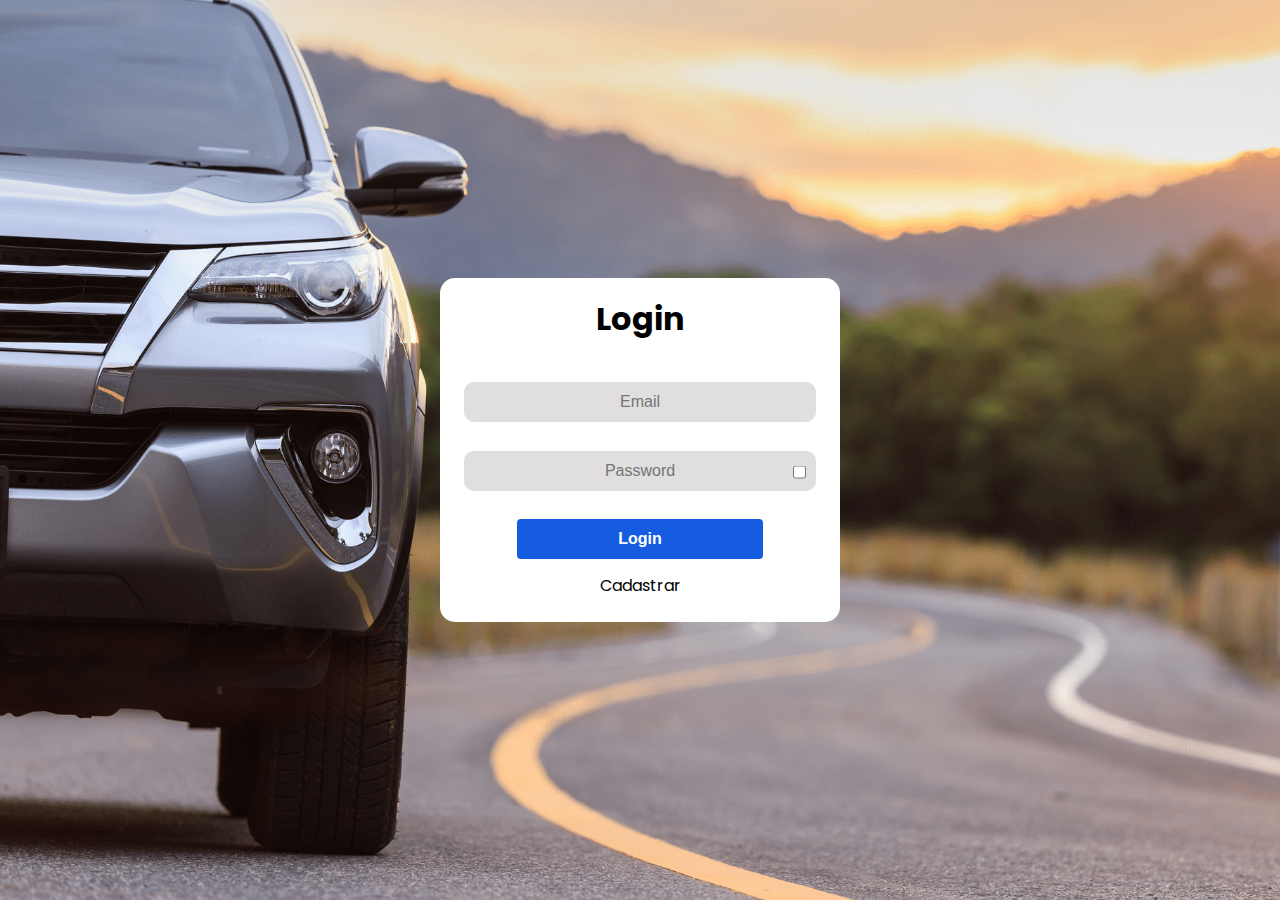
<file: Aluguelcarros/Login/index.html>
<!DOCTYPE html>
<html lang="pt-br">
<head>
    <meta charset="UTF-8">
    <meta name="viewport" content="width=device-width, initial-scale=1.0">
    <title>Login</title>
    <link rel="stylesheet" href="style.css">
</head>

<body>
    <div class="container">
        <div class="main"> 
            <div class="h1">
                <h1>Login</h1>
            </div>
            <div class="login">
                <form class="form" action="login.php" method="post">
                    <input class="input" type="email" name="email" placeholder="Email" required>

                    <div class="password-container">
                        <input class="input" type="password" name="senha" id="senhaInput" placeholder="Password" required>
                        <input type="checkbox" id="mostrarSenha">
                        <label for="mostrarSenha" class="checkbox-label"></label>
                    </div>
                    
                    <button>Login</button> 
                    <a href="cadastro.html">Cadastrar</a>
                </form>
            </div>
        </div>
    </div>
</body>
<script src="main.js"></script> 
</html>
</file>
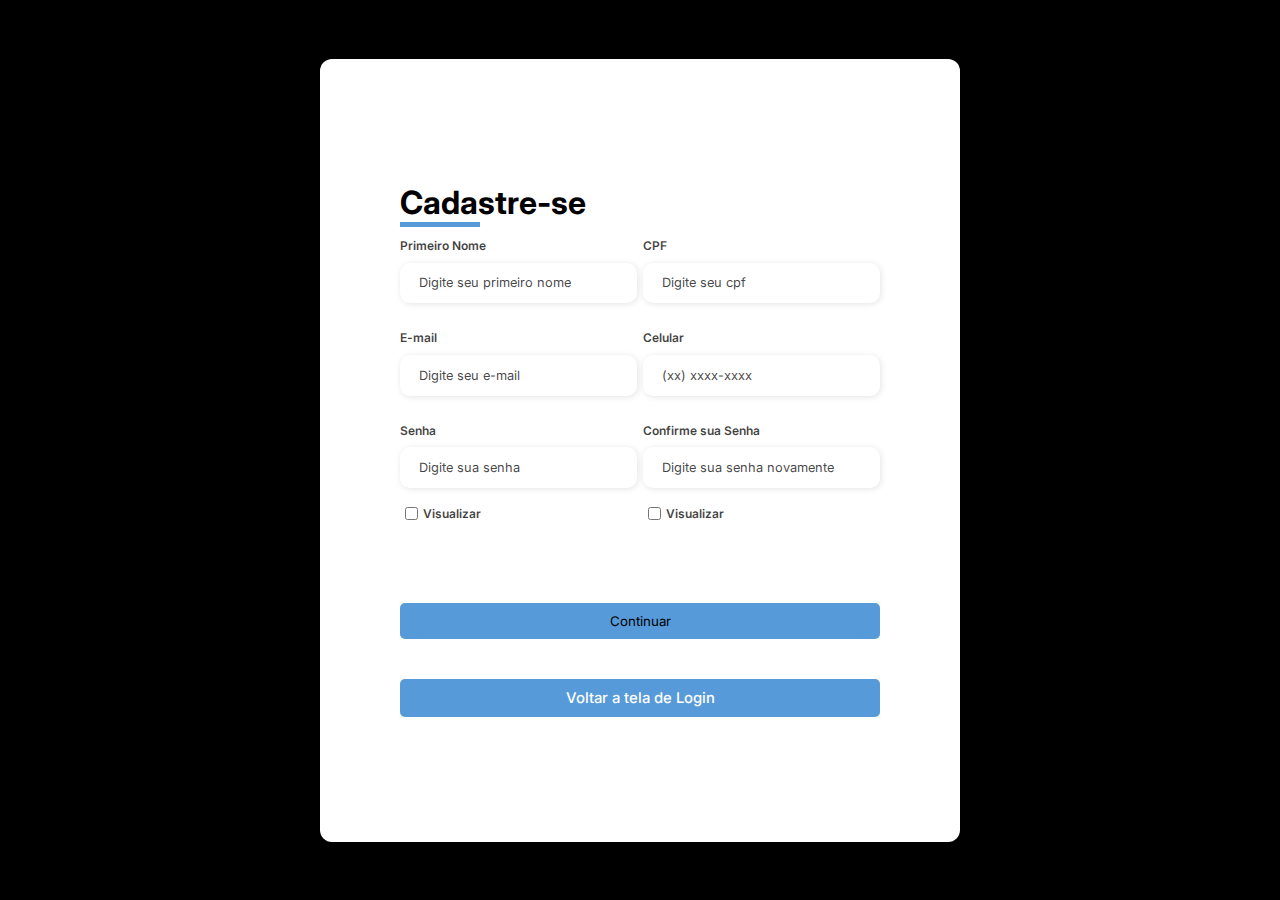
<file: Aluguelcarros/cadastro.html>
<!DOCTYPE html>
  <html lang="pt-br">
  
  <head>
      <meta charset="UTF-8">
      <meta http-equiv="X-UA-Compatible" content="IE=edge">
      <meta name="viewport" content="width=device-width, initial-scale=1.0">
      <link rel="shortcut icon" href="img/fav.png" type="image/x-icon">
      <title>Cadastro</title>
  </head>
  <style>
      @import url('https://fonts.googleapis.com/css2?family=Inter:wght@200;300;400;500&family=Open+Sans:wght@300;400;500;600&display=swap');
  * {
      padding: 0;
      margin: 0;
      box-sizing: border-box;
      font-family: 'Inter', sans-serif;
  }
  
  body {
      width: 100%;
      height: 100vh;
      display: flex;
      justify-content: center;
      align-items: center;
      background-color: black;
  }
  
  .container {
      width: 100%;
      margin-left: auto;
      margin-right: auto;
      height: 87vh;
      display: flex;
      box-shadow: 5px 5px 10px rgba(0, 0, 0, 0.212);
      justify-content: center;
  }
  
  .form-image img {
      width: 50%;
  }
  
  .form {
      width: 60%;
      display: flex;
      flex-direction: column;
      justify-content: center;
      align-items: center;
      padding: 5rem;
      border-radius: 50px 50px 50px 50px;
      background-color: white;
      
  
  }
  
  .form-header {
      display: flex;
      justify-content: space-between;
  }
  
  
  .login-button button a {
      text-decoration: none;
      font-weight: 500;
      color: #fff;
  }
  
  .form-header h1::after {
      content: '';
      display: block;
      width: 5rem;
      height: 0.3rem;
      background-color: #3687d3d7;
      margin: 0 auto;
      position: absolute;
  }
  
  .input-group {
      display: flex;
      flex-wrap: wrap;
      justify-content: space-between;
      padding: 1rem 0;
  }
  
  .input-box {
      display: flex;
      flex-direction: column;
      margin-bottom: 1.1rem;
      
  }
  
  .input-box input {
      margin: 0.6rem 0;
      padding: 0.8rem 1.2rem;
      border: none;
      border-radius: 10px;
      box-shadow: 1px 1px 6px #0000001c;
      font-size: 0.8rem;
  }
  
  .input-box input:hover {
      background-color: #eeeeee75;
  }
  
  .input-box input:focus-visible {
      outline: 1px solid #3687d3d7;
  }
  
  .input-box label,
  .gender-title h6 {
      font-size: 0.75rem;
      font-weight: 600;
      color: #000000c0;
  }
  
  .input-box input::placeholder {
      color: #000000be;
  }
  
  .gender-group {
      display: flex;
      justify-content: space-between;
      margin-top: 0.62rem;
      padding: 0 .5rem;
  }
  
  .gender-input {
      display: flex;
      align-items: center;
  }
  
  .gender-input input {
      margin-right: 0.35rem;
  }
  
  .gender-input label {
      font-size: 0.81rem;
      font-weight: 600;
      color: #000000c0;
  }
  
  
  .continue-button button {
      width: 100%;
      margin-top: 2.5rem;
      border: none;
      background-color: #3687d3d7;
      padding: 0.62rem;
      border-radius: 5px;
      cursor: pointer;
      transition: background-color 0.2s ease, transform 0.2s ease;
  }
  
  .continue-button button:hover {
      background-color: #2b6bb2;
      transform: scale(1.05);
  }
  
  .continue-button button a {
      text-decoration: none;
      font-size: 0.93rem;
      font-weight: 500;
      color: #fff;
  }
  
  
  .visualizar{
      user-select: none;
      display: flex;
      align-items: center;
  }
  
  .visualizar input{
      margin-left: 5px;
      margin-right: 5px;
      box-shadow: none;
  }
  
  @media screen and (max-width: 1330px) {
      .form-image {
          display: none;
      }
      .container {
          width: 50%;
      }
      .form {
          width: 100%;
          border-radius: 12px;
      }
  }
  
  @media screen and (max-width: 1064px) {
      .container {
          width: 90%;
          height: auto;
      }
      .input-group {
          flex-direction: column;
          z-index: 5;
          padding-right: 5rem;
          max-height: 10rem;
          overflow-y: scroll;
          flex-wrap: nowrap;
      }
      .gender-inputs {
          margin-top: 2rem;
      }
      .gender-group {
          flex-direction: column;
      }
      .gender-title h6 {
          margin: 0;
      }
      .gender-input {
          margin-top: 0.5rem;
      }
  }
  
  </style>
  
  <body>
      <div class="fundo">
  
          <div class="container">
              <div class="form">
                  <form action="php/cadastro.php" method="post" id="formulario">
                      <div class="form-header">
                          <div class="title">
                              <h1>Cadastre-se</h1>
                          </div>
                      </div>
                      
                      <div class="input-group">
                          <div class="input-box">
                              <label for="firstname">Primeiro Nome</label>
                              <input id="firstname" type="text" name="firstname" placeholder="Digite seu primeiro nome"
                              required>
                          </div>
                          
                          <div class="input-box">
                              <label for="cpf">CPF</label>
                              <input id="cpf" type="number" name="cpf" placeholder="Digite seu cpf " required>
                          </div>
                          
                          <div class="input-box">
                              <label for="email">E-mail</label>
                              <input id="email" type="email" name="email" placeholder="Digite seu e-mail" required>
                          </div>
                          
                          <div class="input-box">
                              <label for="number">Celular</label>
                              <input id="numero" type="tel" name="celular" placeholder="(xx) xxxx-xxxx" required>
                          </div>
                          
                          <div class="input-box">
                              <label for="password">Senha</label>
                              <input id="password" type="password" name="password" placeholder="Digite sua senha" required>
                              
                              <div class="visualizar">
                                  <input type="checkbox" name="Vsenha" id="Vsenha" onclick="visu('password')">
                                  <label for="Vsenha">Visualizar</label>
                              </div>
                          </div>
                          
                          
                          <div class="input-box">
                              <label for="confirmPassword">Confirme sua Senha</label>
                              <input id="confirmPassword" type="password" name="confirmPassword"
                              placeholder="Digite sua senha novamente" required>
                              <div class="visualizar">
                                  <input type="checkbox" name="Vconsenha" id="Vconsenha" onclick="visu('confirmPassword')">
                                  <label for="Vconsenha">Visualizar</label>
                              </div>
                          </div>
                          
                      </div>
                      
                      <div class="continue-button">
                          <button type="submit">Continuar</button>
                          
                          <button><a href="/CupomTech-main-lugas zp/CupomTech-main/CupomTech-main/html/login.html">Voltar a tela de Login</a> </button>
                      </div>
                  </form>
          </div>
      </div>
  </body>
      
  <script>
  
  var formulario = document.getElementById('formulario');
  
  addEventListener('input', formatInput)
  
  function formatInput() {
      var tel = document.getElementById('numero');
      var valor = tel.value;
  
      valor = valor.replace(/\D/g, '');
      valor = valor.replace(/^(\d{2})(\d{4})(\d{1,4}).*/, '($1) $2-$3');
  
      tel.value = valor;
  
      var senha = document.getElementById('password');
      var conSenha = document.getElementById('confirmPassword');
  
      if (senha.value != conSenha.value || senha.value == '' || conSenha.value == '') {
          senha.style.border = '2px solid red';
          conSenha.style.border = '2px solid red';
      }else {
          senha.style.border = '2px solid green';
          conSenha.style.border = '2px solid green';
      }
  }
  
  function visu(input) {
      var input = document.getElementById(input);
      if (input.type == 'password') {
          input.type = 'text';
      }else {
          input.type = 'password';
      }
  
  } 
  /*--------------------
  Vars
  --------------------*/
  const deg = (a) => Math.PI / 180 * a
  const rand = (v1, v2) => Math.floor(v1 + Math.random() * (v2 - v1))
  const opt = {
    particles: window.width / 500 ? 1000 : 500,
    noiseScale: 0.009,
    angle: Math.PI / 180 * -90,
    h1: rand(0, 360),
    h2: rand(0, 360),
    s1: rand(20, 90),
    s2: rand(20, 90),
    l1: rand(30, 80),
    l2: rand(30, 80),
    strokeWeight: 1.2,
    tail: 82,
  }
  const Particles = []
  let time = 0
  document.body.addEventListener('click', () => {
    opt.h1 = rand(0, 360)
    opt.h2 = rand(0, 360)
    opt.s1 = rand(20, 90)
    opt.s2 = rand(20, 90)
    opt.l1 = rand(30, 80)
    opt.l2 = rand(30, 80)
    opt.angle += deg(random(60, 60)) * (Math.random() > .5 ? 1 : -1)
    
    for (let p of Particles) {
      p.randomize()
    }
  })
  
  
  /*--------------------
  Particle
  --------------------*/
  class Particle {
    constructor(x, y) {
      this.x = x
      this.y = y
      this.lx = x
      this.ly = y
      this.vx = 0
      this.vy = 0
      this.ax = 0
      this.ay = 0
      this.hueSemen = Math.random()
      this.hue = this.hueSemen > .5 ? 20 + opt.h1 : 20 + opt.h2
      this.sat = this.hueSemen > .5 ? opt.s1 : opt.s2
      this.light = this.hueSemen > .5 ? opt.l1 : opt.l2
      this.maxSpeed = this.hueSemen > .5 ? 3 : 2
    }
    
    randomize() {
      this.hueSemen = Math.random()
      this.hue = this.hueSemen > .5 ? 20 + opt.h1 : 20 + opt.h2
      this.sat = this.hueSemen > .5 ? opt.s1 : opt.s2
      this.light = this.hueSemen > .5 ? opt.l1 : opt.l2
      this.maxSpeed = this.hueSemen > .5 ? 3 : 2
    }
    
    update() {
      this.follow()
      
      this.vx += this.ax
      this.vy += this.ay
      
      var p = Math.sqrt(this.vx * this.vx + this.vy * this.vy)
      var a = Math.atan2(this.vy, this.vx)
      var m = Math.min(this.maxSpeed, p)
      this.vx = Math.cos(a) * m
      this.vy = Math.sin(a) * m
      
      this.x += this.vx
      this.y += this.vy
      this.ax = 0
      this.ay = 0
      
      this.edges()
    }
    
    follow() {
      let angle = (noise(this.x * opt.noiseScale, this.y * opt.noiseScale, time * opt.noiseScale)) * Math.PI * 0.5 + opt.angle
      
      this.ax += Math.cos(angle)
      this.ay += Math.sin(angle)
      
    }
    
    updatePrev() {
      this.lx = this.x
      this.ly = this.y
    }
    
    edges() {
      if (this.x < 0) {
        this.x = width
        this.updatePrev()
      }
      if (this.x > width) {
        this.x = 0
        this.updatePrev()
      }
      if (this.y < 0) {
        this.y = height
        this.updatePrev()
      }
      if (this.y > height) {
        this.y = 0
        this.updatePrev()
      }
    }
    
    render () {
      stroke(`hsla(${this.hue}, ${this.sat}%, ${this.light}%, .5)`)
      line(this.x, this.y, this.lx, this.ly)
      this.updatePrev()
    }
  }
  
  
  /*--------------------
  Setup
  --------------------*/
  function setup() {
    createCanvas(windowWidth, windowHeight)
    for (let i = 0; i < opt.particles; i++) {
      Particles.push(new Particle(Math.random() * width, Math.random() * height))
    }
    strokeWeight(opt.strokeWeight)
  }
  
  
  /*--------------------
  Draw
  --------------------*/
  function draw() {
    time++
    background(0, 100 - opt.tail)
    
    for (let p of Particles) {
      p.update()
      p.render()
    }
  }
  
  
  /*--------------------
  Resize
  --------------------*/
  function windowResized() {
    resizeCanvas(windowWidth, windowHeight)
  }
  
  </script>
  </html>
</file>
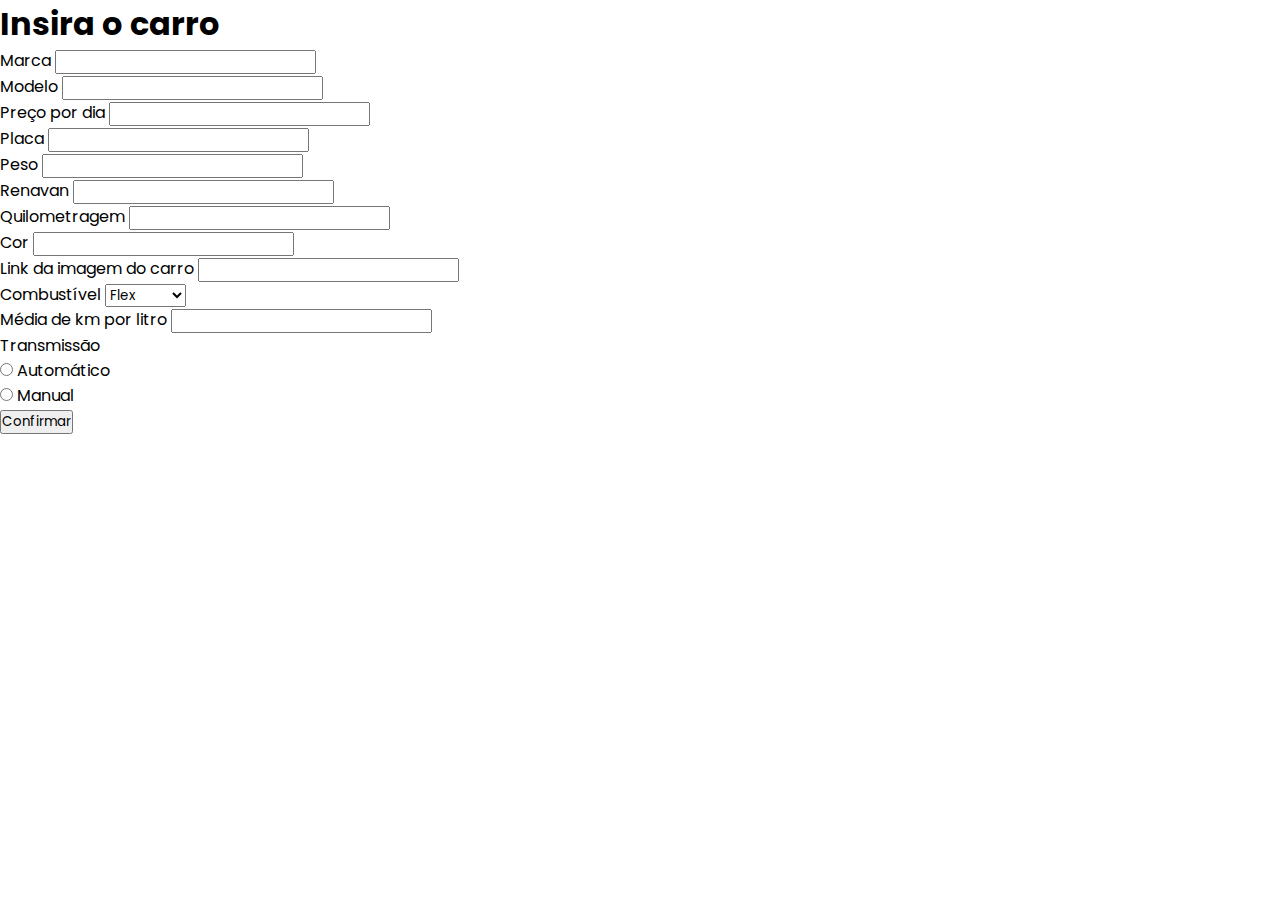
<file: Aluguelcarros/indexadm.html>
<!DOCTYPE html>
<html lang="pt-br">
<head>
  <meta charset="UTF-8">
  <title>Inserir carro</title>
  <link rel="stylesheet" href="style.css">
</head>
<body>
  </div>
    <div class="container">
      <h1>Insira o carro</h1>    <form action="insert.php" method="post">
        <div class="form-group">
          <label for="marca">Marca</label>
          <input type="text" class="form-control" id="marca" name="marca" required>
        </div>
        <div class="form-group">
          <label for="modelo">Modelo</label>
          <input type="text" class="form-control" id="modelo" name="modelo" required>
        </div>
        <div class="form-group">
          <label for="preco">Preço por dia</label>
          <input type="number" step=".01" class="form-control" id="preco" name="preco" required>
        </div>
        <div class="form-group">
          <label for="placa">Placa</label>
          <input type="text" class="form-control" id="placa" name="placa" required>
        </div>
        <div class="form-group">
          <label for="peso">Peso</label>
          <input type="number" class="form-control" id="peso" name="peso" required>
        </div>
        <div class="form-group">
          <label for="documento">Renavan</label>
          <input type="number" class="form-control" id="documento" name="documento" required>
        </div>
        <div class="form-group">
          <label for="km_rodado">Quilometragem</label>
          <input type="number" class="form-control" id="km_rodado" name="km_rodado" required>
        </div>
        <div class="form-group">
          <label for="cor">Cor</label>
          <input type="text" class="form-control" id="cor" name="cor" required>
        </div>
        <div class="form-group">
          <label for="link">Link da imagem do carro</label>
          <input type="text" class="form-control" id="link" name="link" required>
        </div>
        <div class="form-group">
          <label for="combustivel">Combustível</label>
          <select class="form-control" id="combustivel" name="combustivel" required>
            <option value="flex">Flex</option>
            <option value="etanol">Etanol</option>
            <option value="gasolina">Gasolina</option>
          </select>
        </div>
        <div class="form-group">
          <label for="media">Média de km por litro</label>
          <input type="number" step=".01" class="form-control" id="media" name="media" required>
        </div>
        <div class="form-group">
          <label for="transmissao">Transmissão</label></div>
          <div class="form-radio">
            <input type="radio" name="transmissao" value="automatico"> Automático
          </div>
          <div class="form-radio">
            <input type="radio" name="transmissao" value="manual"> Manual
          </div>
        </div>
        <button type="submit" class="btn btn-primary">Confirmar</button>
      </form>
    </div>
  </div>
</body>
</html>
</file>
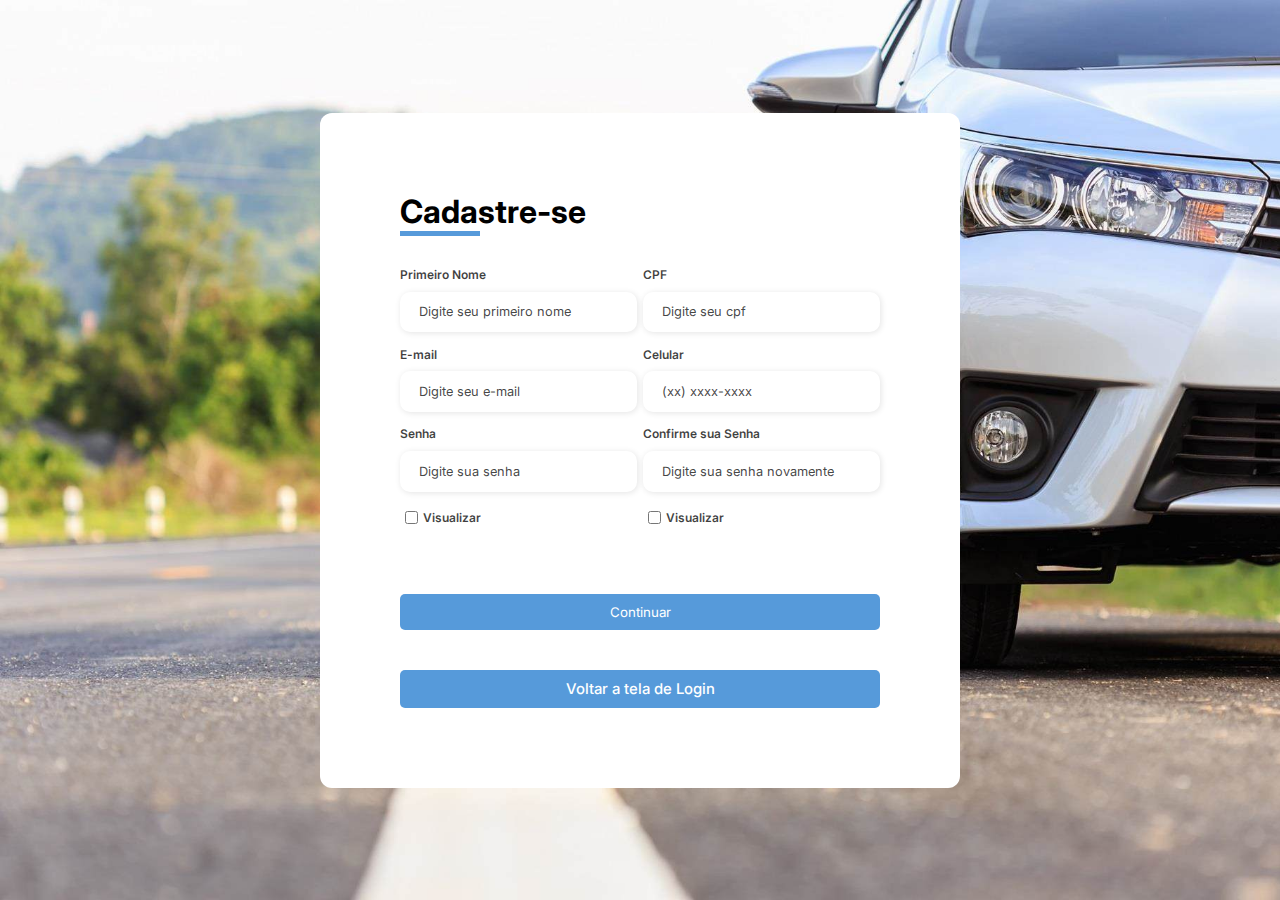
<file: Aluguelcarros/Login/cadastro.html>
<!DOCTYPE html>
  <html lang="pt-br">
  
  <head>
      <meta charset="UTF-8">
      <meta http-equiv="X-UA-Compatible" content="IE=edge">
      <meta name="viewport" content="width=device-width, initial-scale=1.0">
      <link rel="shortcut icon" href="img/fav.png" type="image/x-icon">
      <title>Cadastro</title>
  </head>
  <style>
    
    @import url('https://fonts.googleapis.com/css2?family=Inter:wght@200;300;400;500&family=Open+Sans:wght@300;400;500;600&display=swap');
* {
    padding: 0;
    margin: 0;
    box-sizing: border-box;
    font-family: 'Inter', sans-serif;
}

body {
    width: 100%;
    height: 100vh;
    display: flex;
    justify-content: center;
    align-items: center;
    background-image: url(img/carro-alugado.jpg);
    background-size: cover;
    position: relative;
    }

.container {
    width: 95%;
    margin-left: auto;
    margin-right: auto;
    height: 75vh;
    display: flex;
    justify-content: center;
}

.form {
    width: 50%;
    display: flex;
    flex-direction: column;
    justify-content: center;
    align-items: center;
    padding: 5rem;
    border-radius: 50px 50px 50px 50px;
    background-color: white;
    

}

.form-header {
    display: flex;
    justify-content: space-between;
}


.login-button button a {
    text-decoration: none;
    font-weight: 500;
    color: #fff;
    margin-top: 10p;
}

.form-header h1::after {
    content: '';
    display: block;
    width: 5rem;
    height: 0.3rem;
    background-color: #3687d3d7;
    margin: 0 auto;
    position: absolute;
}

.input-group {
    display: flex;
    flex-wrap: wrap;
    justify-content: space-between;
    padding: 1rem 0;
    margin-top: 20px;
}

.input-box {
    display: flex;
    flex-direction: column;
    margin-bottom: 5px;
    
}

.input-box input {
    margin: 0.6rem 0;
    padding: 0.8rem 1.2rem;
    border: none;
    border-radius: 10px;
    box-shadow: 1px 1px 6px #0000001c;
    font-size: 0.8rem;
}

.input-box input:hover {
    background-color: #eeeeee75;
}

.input-box input:focus-visible {
    outline: 1px solid #3687d3d7;
}

.input-box label,
.gender-title h6 {
    font-size: 0.75rem;
    font-weight: 600;
    color: #000000c0;
}

.input-box input::placeholder {
    color: #000000be;
}

.gender-group {
    display: flex;
    justify-content: space-between;
    margin-top: 0.62rem;
    padding: 0 .5rem;
}

.gender-input {
    display: flex;
    align-items: center;
}

.gender-input input {
    margin-right: 0.35rem;
}

.gender-input label {
    font-size: 0.81rem;
    font-weight: 600;
    color: #000000c0;
}


.continue-button button {
    width: 100%;
    margin-top: 2.5rem;
    border: none;
    background-color: #3687d3d7;
    padding: 0.62rem;
    border-radius: 5px;
    color: #fff;
    cursor: pointer;
    transition: background-color 0.2s ease, transform 0.2s ease;
}

.continue-button button:hover {
    background-color: #2b6bb2;
    transform: scale(1.05);
}

.continue-button button a {
    text-decoration: none;
    font-size: 0.93rem;
    font-weight: 500;
    color: #fff;
}


.visualizar{
    user-select: none;
    display: flex;
    align-items: center;
}

.visualizar input{
    margin-left: 5px;
    margin-right: 5px;
    box-shadow: none;
}

@media screen and (max-width: 1330px) {
    .form-image {
        display: none;
    }
    .container {
        width: 50%;
    }
    .form {
        width: 100%;
        border-radius: 12px;
    }
}

@media screen and (max-width: 1064px) {
    .container {
        width: 90%;
        height: auto;
    }
    .input-group {
        flex-direction: column;
        z-index: 5;
        padding-right: 5rem;
        max-height: 10rem;
        overflow-y: scroll;
        flex-wrap: nowrap;
    }
    .gender-inputs {
        margin-top: 2rem;
    }
    .gender-group {
        flex-direction: column;
    }
    .gender-title h6 {
        margin: 0;
    }
    .gender-input {
        margin-top: 0.5rem;
    }
}

</style>

  <body>
      <div class="fundo">
  
          <div class="container">
              <div class="form">
                  <form action="php/cadastro.php" method="post" id="formulario">
                      <div class="form-header">
                          <div class="title">
                              <h1>Cadastre-se</h1>
                          </div>
                      </div>
                      
                      <div class="input-group">
                          <div class="input-box">
                              <label for="firstname">Primeiro Nome</label>
                              <input id="firstname" type="text" name="firstname" placeholder="Digite seu primeiro nome"
                              required>
                          </div>
                          
                          <div class="input-box">
                              <label for="cpf">CPF</label>
                              <input id="cpf" type="number" name="cpf" placeholder="Digite seu cpf " required>
                          </div>
                          
                          <div class="input-box">
                              <label for="email">E-mail</label>
                              <input id="email" type="email" name="email" placeholder="Digite seu e-mail" required>
                          </div>
                          
                          <div class="input-box">
                              <label for="number">Celular</label>
                              <input id="numero" type="tel" name="celular" placeholder="(xx) xxxx-xxxx" required>
                          </div>
                          
                          <div class="input-box">
                              <label for="password">Senha</label>
                              <input id="password" type="password" name="password" placeholder="Digite sua senha" required>
                              
                              <div class="visualizar">
                                  <input type="checkbox" name="Vsenha" id="Vsenha" onclick="visu('password')">
                                  <label for="Vsenha">Visualizar</label>
                              </div>
                          </div>
                          
                          
                          <div class="input-box">
                              <label for="confirmPassword">Confirme sua Senha</label>
                              <input id="confirmPassword" type="password" name="confirmPassword"
                              placeholder="Digite sua senha novamente" required>
                              <div class="visualizar">
                                  <input type="checkbox" name="Vconsenha" id="Vconsenha" onclick="visu('confirmPassword')">
                                  <label for="Vconsenha">Visualizar</label>
                              </div>
                          </div>
                          
                      </div>
                      
                      <div class="continue-button">
                          <button type="submit">Continuar</button>
                          
                          <button><a href="C:\UniServerZ\www\Aluguelcarros\index.php">Voltar a tela de Login</a> </button>
                      </div>
                  </form>
          </div>
      </div>
  </body>
      
  <script>
  
  var formulario = document.getElementById('formulario');
  
  addEventListener('input', formatInput)
  
  function formatInput() {
      var tel = document.getElementById('numero');
      var valor = tel.value;
  
      valor = valor.replace(/\D/g, '');
      valor = valor.replace(/^(\d{2})(\d{5})(\d{1,4}).*/, '($1) $2-$3');
  
      tel.value = valor;
  
      var senha = document.getElementById('password');
      var conSenha = document.getElementById('confirmPassword');
  
      if (senha.value != conSenha.value || senha.value == '' || conSenha.value == '') {
          senha.style.border = '2px solid red';
          conSenha.style.border = '2px solid red';
      }else {
          senha.style.border = '2px solid green';
          conSenha.style.border = '2px solid green';
      }
  }
  
  function visu(input) {
      var input = document.getElementById(input);
      if (input.type == 'password') {
          input.type = 'text';
      }else {
          input.type = 'password';
      }
  
  } 
  /*--------------------
  Vars
  --------------------*/
  const deg = (a) => Math.PI / 180 * a
  const rand = (v1, v2) => Math.floor(v1 + Math.random() * (v2 - v1))
  const opt = {
    particles: window.width / 500 ? 1000 : 500,
    noiseScale: 0.009,
    angle: Math.PI / 180 * -90,
    h1: rand(0, 360),
    h2: rand(0, 360),
    s1: rand(20, 90),
    s2: rand(20, 90),
    l1: rand(30, 80),
    l2: rand(30, 80),
    strokeWeight: 1.2,
    tail: 82,
  }
  const Particles = []
  let time = 0
  document.body.addEventListener('click', () => {
    opt.h1 = rand(0, 360)
    opt.h2 = rand(0, 360)
    opt.s1 = rand(20, 90)
    opt.s2 = rand(20, 90)
    opt.l1 = rand(30, 80)
    opt.l2 = rand(30, 80)
    opt.angle += deg(random(60, 60)) * (Math.random() > .5 ? 1 : -1)
    
    for (let p of Particles) {
      p.randomize()
    }
  })
  
  
  /*--------------------
  Particle
  --------------------*/
  class Particle {
    constructor(x, y) {
      this.x = x
      this.y = y
      this.lx = x
      this.ly = y
      this.vx = 0
      this.vy = 0
      this.ax = 0
      this.ay = 0
      this.hueSemen = Math.random()
      this.hue = this.hueSemen > .5 ? 20 + opt.h1 : 20 + opt.h2
      this.sat = this.hueSemen > .5 ? opt.s1 : opt.s2
      this.light = this.hueSemen > .5 ? opt.l1 : opt.l2
      this.maxSpeed = this.hueSemen > .5 ? 3 : 2
    }
    
    randomize() {
      this.hueSemen = Math.random()
      this.hue = this.hueSemen > .5 ? 20 + opt.h1 : 20 + opt.h2
      this.sat = this.hueSemen > .5 ? opt.s1 : opt.s2
      this.light = this.hueSemen > .5 ? opt.l1 : opt.l2
      this.maxSpeed = this.hueSemen > .5 ? 3 : 2
    }
    
    update() {
      this.follow()
      
      this.vx += this.ax
      this.vy += this.ay
      
      var p = Math.sqrt(this.vx * this.vx + this.vy * this.vy)
      var a = Math.atan2(this.vy, this.vx)
      var m = Math.min(this.maxSpeed, p)
      this.vx = Math.cos(a) * m
      this.vy = Math.sin(a) * m
      
      this.x += this.vx
      this.y += this.vy
      this.ax = 0
      this.ay = 0
      
      this.edges()
    }
    
    follow() {
      let angle = (noise(this.x * opt.noiseScale, this.y * opt.noiseScale, time * opt.noiseScale)) * Math.PI * 0.5 + opt.angle
      
      this.ax += Math.cos(angle)
      this.ay += Math.sin(angle)
      
    }
    
    updatePrev() {
      this.lx = this.x
      this.ly = this.y
    }
    
    edges() {
      if (this.x < 0) {
        this.x = width
        this.updatePrev()
      }
      if (this.x > width) {
        this.x = 0
        this.updatePrev()
      }
      if (this.y < 0) {
        this.y = height
        this.updatePrev()
      }
      if (this.y > height) {
        this.y = 0
        this.updatePrev()
      }
    }
    
    render () {
      stroke(`hsla(${this.hue}, ${this.sat}%, ${this.light}%, .5)`)
      line(this.x, this.y, this.lx, this.ly)
      this.updatePrev()
    }
  }
  
  
  /*--------------------
  Setup
  --------------------*/
  function setup() {
    createCanvas(windowWidth, windowHeight)
    for (let i = 0; i < opt.particles; i++) {
      Particles.push(new Particle(Math.random() * width, Math.random() * height))
    }
    strokeWeight(opt.strokeWeight)
  }
  
  
  /*--------------------
  Draw
  --------------------*/
  function draw() {
    time++
    background(0, 100 - opt.tail)
    
    for (let p of Particles) {
      p.update()
      p.render()
    }
  }
  
  
  /*--------------------
  Resize
  --------------------*/
  function windowResized() {
    resizeCanvas(windowWidth, windowHeight)
  }
  
  </script>
  </html>
</file>
<file: Aluguelcarros/Login/style.css>
@import url('https://fonts.googleapis.com/css2?family=Poppins:wght@200;300;400;500;600;700&display=swap'); 

* {
    margin: 0;
    padding: 0;
    box-sizing: border-box;
    justify-content: center;
    text-align: center;
    align-items: center;
    
}

body {
    font-family: 'Poppins', sans-serif;
}


.container {
    width: 100%;
    height: 100vh;
    display: flex;
    align-items: center;
    justify-content: center;
    background-image: url(img/background5.png);
    background-size: cover;
    position: relative;
    }


.card {
    position: relative;

}

.main {
    position: relative;
    display: flex;
    flex-direction: column;
    background-color: #ffffff;
    max-height: 450px;
    width: 400px;
    overflow: hidden;
    border-radius: 15px;
}

h1{
    text-align: center;
    margin-top: 20%;
    justify-content: center;
    
}

.logo {
    position: absolute;
}

.form {
    display: flex;
    flex-direction: column;
    gap: 14px;
    padding: 24px;
    color: #e8f6ff;
}


/*Login*/

.login {
    position: relative;
    width: 100%;
    height: 100%;
}

.login label {
    margin: 5% 0 5%;
}

label {
    color: #fff;
    font-size: 2rem;
    justify-content: center;
    display: flex;
    font-weight: bold;
    cursor: pointer;
    transition: .5s ease-in-out;
}

.input {
    width: 100%;
    height: 40px;
    font-size: 1rem;
    background: #e0dede;
    padding: 10px;
    margin-top: 15px;
    border: none;
    outline: none;
    border-radius: 10px;
}


.password-container {
    position: relative;
    width: 100%;
}

.password-container input[type="password"] {
    height: 40px;
    width: 100%;
    font-size: 1rem;
    background: #e0dede;
    padding: 10px;
    margin-top: 15px;
    border: none;
    outline: none;
    border-radius: 10px;
}

.password-container input[type="checkbox"] {
    position: absolute;
    top: 40%;
    right: 10px;
    transform: translate(0, -50%);
    cursor: pointer;
}

a{
    text-decoration: none;
    color: black;
    justify-content: center;
    text-align: center;
    margin-top: -10%;
}


.form button {
    width: 70%;
    height: 40px;
    margin: 15px auto 10%;
    color: #fff;
    background: rgb(21, 92, 225);
    font-size: 1rem;
    font-weight: bold;
    border: none;
    border-radius: 4px;
    cursor: pointer;
    transition: .2s ease-in;
    margin-top: -6%;
}

.form button:hover {
    background-color: rgb(52, 176, 248) 142, 184;
}
</file>
<file: Aluguelcarros/style.css>
/* Google Fonts*/
@import url('https://fonts.googleapis.com/css2?family=Poppins:wght@200;300;400;500;600;700&display=swap');

* {
    margin: 0;
    padding: 0;
    box-sizing: border-box;
    scroll-padding-top: 2rem;
    scroll-behavior: smooth;
    list-style: none;
    text-decoration: none;
    font-family: 'Poppins', sans-serif;
}

:root {
    --main-color: #00bbff;
    --second-color: #0080ff;
    --text-color: #444;
    --gradient: linear-gradient(#32b7e7, #2e50e6);
}

/* Custom Scrollbar */
html::webkit-scrollbar {
    width: 0.5rem;
}

html::-webkit-scrollbar-track {
    background: transparent;
}

html::-webkit-scrollbar-thumb {
    background: var(--main-color);
    border-radius: 5rem;
}

section {
    padding: 50px 100px;
}

header {
    position: fixed;
    width: 100%;
    top: 0;
    right: 0;
    z-index: 1000;
    display: flex;
    align-items: center;
    justify-content: space-between;
    background: #eeeff1;
    padding: 15px 100px;
}

.logo img {
    width: 40px;
}

.navbar {
    display: flex;
}

.navbar li {
    position: relative;
}

.navbar a {
    font-size: 1rem;
    padding: 10px 20px;
    color: var(--text-color);
    font-weight: 500;
}

.navbar a::after {
    content: '';
    width: 0;
    height: 3px;
    background: var(--gradient);
    position: absolute;
    bottom: -4px;
    left: 0;
    transition: 0.5s;
}

.navbar a:hover::after {
    width: 100%;
}

#menu-icon {
    font-size: 24px;
    cursor: pointer;
    z-index: 10001;
    display: none;
}

.header-btn a {
    padding: 10px 20px;
    color: var(--text-color);
    font-weight: 500;
    position: relative;
    overflow: hidden;
    transition: 0.3s ease;
}

.header-btn .entrar {
    background: #0080ff;
    color: #FFF;
    border-radius: 0.5rem;
}

.header-btn .entrar:hover {
    background: var(--main-color);

}

.home {
    width: 100%;
    min-height: 100vh;
    position: relative;
    background-repeat: no-repeat;
    background-position: center right;
    background-size: cover;
    display: grid;
    align-items: center;
    grid-template-columns: repeat(2, 1fr);
    overflow-x: hidden;
    background: linear-gradient(to bottom, #ffffff 30%, #f3f3f3 100%);
}

.img{
    max-width: 600px;
    margin-top: 100px;
    margin-left: 150px;
    display: flex;
    justify-content:center;
}

.text h1 {
    font-size: 3.5rem;
    letter-spacing: 2px;
    color:#00bbff;
}

.text-span {
    color: var(--main-color);
}

.text p {
    margin: 00.5rem 0 1rem;
}

.app-stores {
    display: flex;
}

.app-stores img {
    width: 100px;
    margin-right: 1rem;
    cursor: pointer;
}

.form-container form {
    display: flex;
    flex-wrap: wrap;
    align-items: center;
    gap: 1rem;
    position: absolute;
    bottom: 4rem;
    left: 100px;
    background: #FFF;
    padding: 20px;
    border-radius: 0.5rem;
}

.input-box {
    flex: 1 1 7rem;
    display: flex;
    flex-direction: column;
}

.input-box span {
    font-weight: 500;
}

.input-box input {
    padding: 7px;
    outline: none;
    border: none;
    background: #eeeff1;
    border-radius: 0.5rem;
    font-size: 1rem;
}

.form-container form .btn {
    flex: 1 1 7rem;
    padding: 10px 34px;
    border: none;
    border-radius: 0.5rem;
    background: #0080ff;
    color: #fff;
    font-size: 1rem;
    font-weight: 500;
}

.form-container form .btn:hover {
    background: var(--main-color);
}

.heading {
    text-align: center;
}

.heading span {
    font-weight: 500;
    text-transform: uppercase;
}

.heading h1 {
    font-size: 2rem;
}

.comofunciona-container {
    display: grid;
    align-items: center;
    grid-template-columns: repeat(auto-fit, minmax(250px, auto));
    gap: 1rem;
    margin-top: 2rem;
}

.comofunciona-container .box {
    text-align: center;
    padding: 20px;
}

.comofunciona-container .box .bx {
    font-size: 34px;
    padding: 10px;
    background: #eeeff1;
    border-radius: 0.5rem;
    color: var(--main-color);
}

.comofunciona-container .box h2 {
    font-size: 1.3rem;
    font-weight: 500;
    margin: 1.4rem 0 0.5rem;
}

.comofunciona-container .box .bx:hover,
.comofunciona-container .box .bx bxs-car {
    background: var(--gradient);
    color: #fff;
}

.servicos-container {
    display: grid;
    grid-template-columns: repeat(auto-fit, minmax(300px, auto));
    gap: 1rem;
    margin-top: 2rem;
}

.servicos-container .box {
    padding: 10px;
    border-radius: 1rem;
    box-shadow: 1px 4px 41px rgba(0, 0, 0, 0.1);
}

.servicos-container .box .box-img {
    width: 100%;
    height: 200px;
}

.servicos-container .box .box-img img {
    width: 100%;
    height: 100%;
    border-radius: 1rem;
    object-fit: cover;
    object-position: cover;
}

.servicos-container .box p {
    padding: 0 10px;
    border: 1px solid var(--text-color);
    width: 58px;
    border-radius: 0.5rem;
    margin: 1rem 0 1rem;
}

.servicos-container .box h3 {
    font-weight: 500;
}

.servicos-container .box h2 {
    font-size: 1.1rem;
    font-weight: 600;
    color: var(--main-color);
    margin: 0.2rem 0 0.5rem;
}

.servicos-container .box h2 span {
    font-size: 0.8rem;
    font-weight: 500;
    color: var(--text-color);
}

.servicos-container .box .btn {
    display: flex;
    justify-content: center;
    background: #0080ff;
    color: #fff;
    padding: 10px;
    border-radius: 0.5rem;
}

.servicos-container .box .btn:hover {
    background: var(--main-color);
}

.sobre-container {
    display: grid;
    grid-template-columns: repeat(2, 1fr);
    margin-top: 2rem;
    align-items: center;
    gap: 1rem;
    margin-top: 1rem;
}

.sobre-img img {
    width: 100%;
}

.sobre-text span {
    font-weight: 500;
    color: var(--main-color);
    text-transform: uppercase;
}

.sobre-text p {
    margin: 0.5rem 0 1.4rem;
}

.sobre-text .btn {
    padding: 10px 20px;
    background: #0280ff;
    color: #fff;
    border-radius: 0.5rem;
}

.sobre-text btn:hover {
    background: var(--main-color);
}

.reviews-container {
    display: grid;
    grid-template-columns: repeat(auto-fit, minmax(250px, auto));
    gap: 1rem;
    margin-top: 2rem;
}

.rev-img {
    width: 70px;
    height: 70px;
}

.rev-img img {
    width: 100%;
    height: 100%;
    border-radius: 50%;
    object-fit: cover;
    object-position: center;
    border: 2px solid var(--main-color);
}

.reviews-container .box {
    display: flex;
    flex-direction: column;
    align-items: center;
    text-align: center;
    padding: 20px;
    box-shadow: 1px 4px 41px rgba(0, 0, 0, 0.1);
    border-radius: 0.5rem
}

.reviews-container .box h2 {
    font-size: 1.1rem;
    font-weight: 600;
    margin: 0.5rem 0 0.5rem;
}

.reviews-container .box p {
    font-style: italic;
}

.reviews-container .box .stars .bx {
    color: var(--main-color);
}

.newsletter {
    background: linear-gradient(to top right, #3dcbfe, #385dff);
    display: flex;
    flex-direction: column;
    align-items: center;
}



.newsletter h2 {
    color: #FFF;
    font-size: 1.8rem;
}

.newsletter .box {
    margin-top: 1rem;
    background: #fff;
    border-radius: 0.5rem;
    padding: 4px 8px;
    width: 350px;
    display: flex;
    justify-content: space-between;
}

.newsletter .box input {
    border: none;
    outline: none;
}

.newsletter .box .btn {
    background: #0255a9;
    color: #FFF;
    padding: 8px 20px;
    border-radius: 0.5rem;
}

.copyright {
    padding: 20px;
    display: flex;
    justify-content: space-between;
    align-items: center;
}

.social a {
    color: #444;
    padding: 10px;
    font-size: 21px;
}

/* Responsividade */
@media(max-width: 991px) {
    header {
        padding: 18px 40px;
    }

    section {
        padding: 50px 40px;
    }
}

@media(max-width: 881px) {
    .home {
        background-position: left;
    }

    .form-container form {
        bottom: 0.2rem;
        left: 40px;
    }
}

@media(max-width: 768px) {
    header {
        padding: 11px 40px;
    }

    #menu-icon {
        display: initial;
    }

    .cadastre-se {
        display: none;
    }

    .text h1 {
        font-size: 2.5rem;
    }

    .home {
        grid-template-columns: 1fr;
    }

    .form-container form {
        position: unset;
    }

    header .navbar {
        position: absolute;
        top: -500px;
        left: 0;
        right: 0;
        display: flex;
        flex-direction: column;
        background: #fff;
        box-shadow: 0 4px 4px rgba(0, 0, 0, 0.1);
        transition: 0.2s ease;
        text-align: left;
    }

    .navbar.active {
        top: 100%;
    }

    .navbar a {
        padding: 1rem;
        border-left: 2px solid var(--main-color);
        margin: 1rem;
        display: block;
    }

    .navbar a:hover {
        color: #fff;
        background: var(--main-color);
        border: none;
    }

    .navbar a::after {
        display: none;
    }

    .heading span {
        font-size: 0.9rem;
        font-weight: 600;
    }

    .heading h1 {
        font-size: 1.3rem;
    }

    .sobre-container {
        grid-template-columns: 1fr;
        text-align: center;
    }

    .about-img {
        padding: 1rem;
        order: 2;
    }
}

@media(max-width: 568px) {
    .copyright {
        flex-direction: column;
    }

    .newsletter .box {
        width: 284px;
    }

    .form-container{
      padding-top: 2rem;  
    }
}

@media(max-width: 350px) {
    header {
        padding: 4px 14px;
    }

    .logo img {
        width: 30px;
    }

    section {
        padding: 50px 14px;
    }

    .header-btn .entrar {
        padding: 7px 10px;
        font-size: 14px;
        font-weight: 400;
    }

    .text h1 {
        font-size: 2rem;
    }

    .servicos-container {
        grid-template-columns: repeat(auto-fit, minmax(254px, auto));
    }
}

body::-webkit-scrollbar {
    width: 7px; 
    background-color: #f1e8e8; 
    border-radius: 15px;
}


body::-webkit-scrollbar-thumb {
    background-color: #c3c2c2;
    border-radius: 6px;
}

body::-webkit-scrollbar-thumb:hover {
    background-color: #777; 
}
</file>
